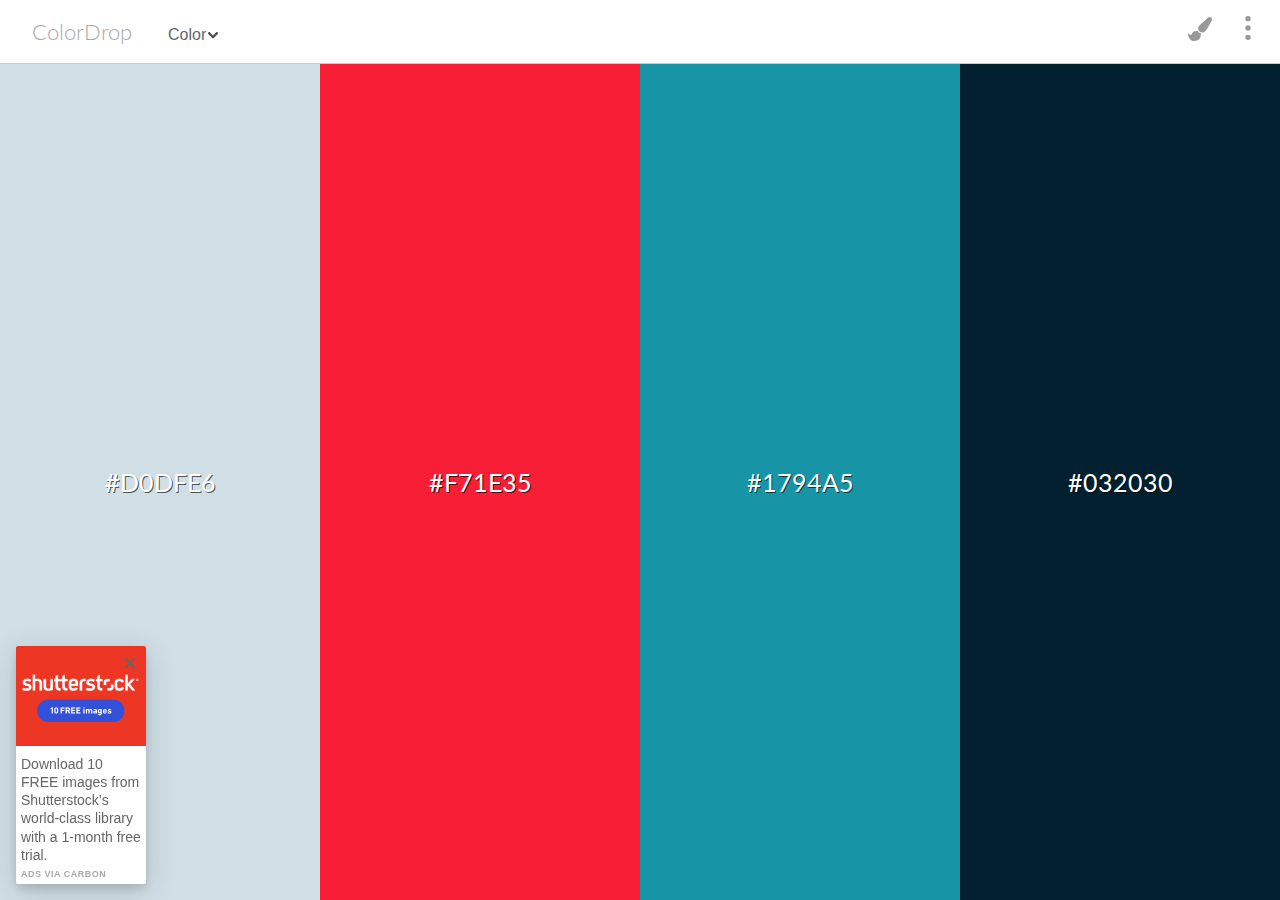
<file: img/ColorDrop - New colors.html>
<!DOCTYPE html>
<!-- saved from url=(0032)https://colordrop.io/color/17905 -->
<html lang="en"><head><meta http-equiv="Content-Type" content="text/html; charset=UTF-8">

<meta http-equiv="X-UA-Compatible" content="IE=edge">
<meta name="viewport" content="width=device-width, initial-scale=1">
<meta name="description" content="Thousands of curated colors, palettes for use in your products">
<meta name="keywords" content="colors, palettes, webdesign colors, project colors, web colors, website colors, website color palette, website palette">
<meta name="author" content="Tristan White">
<title>ColorDrop - New colors</title>
<link rel="apple-touch-icon" sizes="57x57" href="https://colordrop.io/img/apple-touch-icon-57x57.png">
<link rel="apple-touch-icon" sizes="60x60" href="https://colordrop.io/img/apple-touch-icon-60x60.png">
<link rel="apple-touch-icon" sizes="72x72" href="https://colordrop.io/img/apple-touch-icon-72x72.png">
<link rel="apple-touch-icon" sizes="76x76" href="https://colordrop.io/img/apple-touch-icon-76x76.png">
<link rel="apple-touch-icon" sizes="114x114" href="https://colordrop.io/img/apple-touch-icon-114x114.png">
<link rel="apple-touch-icon" sizes="120x120" href="https://colordrop.io/img/apple-touch-icon-120x120.png">
<link rel="apple-touch-icon" sizes="144x144" href="https://colordrop.io/img/apple-touch-icon-144x144.png">
<link rel="apple-touch-icon" sizes="152x152" href="https://colordrop.io/img/apple-touch-icon-152x152.png">
<link rel="apple-touch-icon" sizes="180x180" href="https://colordrop.io/img/apple-touch-icon-180x180.png">
<link rel="icon" type="image/png" sizes="32x32" href="https://colordrop.io/img/favicon-32x32.png">
<link rel="icon" type="image/png" sizes="194x194" href="https://colordrop.io/img/favicon-194x194.png">
<link rel="icon" type="image/png" sizes="192x192" href="https://colordrop.io/img/android-chrome-192x192.png">
<link rel="icon" type="image/png" sizes="16x16" href="https://colordrop.io/img/favicon-16x16.png">
<link rel="manifest" href="https://colordrop.io/img/site.webmanifest">
<link rel="mask-icon" href="https://colordrop.io/img/safari-pinned-tab.svg" color="#5bbad5">
<link rel="shortcut icon" href="https://colordrop.io/img/favicon.ico">
<meta name="msapplication-TileColor" content="#da532c">
<meta name="msapplication-TileImage" content="/img/mstile-144x144.png">
<meta name="msapplication-config" content="/img/browserconfig.xml">
<meta name="theme-color" content="#ffffff">
<link rel="stylesheet" href="./ColorDrop - New colors_files/app.css">
<style>
    #loader {
        position: absolute;
        left: 50%;
        top: 50%;
        z-index: 1;
        width: 50px;
        height: 50px;
        margin: -25px 0 0 -25px;
        border: 5px solid #f3f3f3;
        border-radius: 50%;
        border-top: 5px solid #3498db;
        -webkit-animation: spin 1s linear infinite;
        animation: spin 1s linear infinite;
    }
    @-webkit-keyframes spin {
        0% { -webkit-transform: rotate(0deg); }
        100% { -webkit-transform: rotate(360deg); }
    }
    @keyframes spin {
        0% { transform: rotate(0deg); }
        100% { transform: rotate(360deg); }
    }
    .animate-bottom {
        position: relative;
        -webkit-animation-name: animatebottom;
        -webkit-animation-duration: 1s;
        animation-name: animatebottom;
        animation-duration: 1s
    }
    @-webkit-keyframes animatebottom {
        from { bottom:-100px; opacity:0 }
        to { bottom:0px; opacity:1 }
    }
    @keyframes animatebottom {
        from{ bottom:-100px; opacity:0 }
        to{ bottom:0; opacity:1 }
    }
    #colordrop {
        display: none;
        text-align: center;
    }
</style><script id="_carbonads_projs" type="text/javascript" src="./ColorDrop - New colors_files/CKYIP2QL.json"></script></head>

<body cz-shortcut-listen="true">
<div id="loader" style="display: none;"></div>
<div id="colordrop" style="display: block;">
<script async="" src="./ColorDrop - New colors_files/analytics.js.download"></script><script>
    var timeout = Math.floor(Math.random() * 1500) + 300;
    setTimeout(function() {
        document.getElementById("loader").style.display = "none";
        document.getElementById("colordrop").style.display = "block";
    }, timeout);
</script>
<div class="container" id="color-single">
<div class="top-menu">
<div class="logo-container">
<a href="https://colordrop.io/" class="logo" title="ColorDrop Logo"><h1>ColorDrop</h1></a>
<button title="Color" class="organize-toggle">Color<svg enable-background="new 0 0 32 32" height="32px" id="Layer_1" version="1.1" viewBox="0 0 32 32" width="32px" xml:space="preserve" xmlns:xlink="http://www.w3.org/1999/xlink"><path d="M14.77,23.795L5.185,14.21c-0.879-0.879-0.879-2.317,0-3.195l0.8-0.801c0.877-0.878,2.316-0.878,3.194,0  l7.315,7.315l7.316-7.315c0.878-0.878,2.317-0.878,3.194,0l0.8,0.801c0.879,0.878,0.879,2.316,0,3.195l-9.587,9.585  c-0.471,0.472-1.104,0.682-1.723,0.647C15.875,24.477,15.243,24.267,14.77,23.795z" fill="#515151"></path></svg></button>
<div class="organize-menu">
<div class="arrow"></div>
<a href="https://colordrop.io/" title="New colors">New</a>
<a href="https://colordrop.io/popular/" title="Popular colors">Popular</a>
<a href="https://colordrop.io/random/" title="Random colors">Random</a>
</div>
</div>
<div class="navigation">
<button class="color-changer">
<svg height="1792" viewBox="0 0 1792 1792" width="1792" xmlns="http://www.w3.org/2000/svg"><path d="M1615 0q70 0 122.5 46.5t52.5 116.5q0 63-45 151-332 629-465 752-97 91-218 91-126 0-216.5-92.5t-90.5-219.5q0-128 92-212l638-579q59-54 130-54zm-909 1034q39 76 106.5 130t150.5 76l1 71q4 213-129.5 347t-348.5 134q-123 0-218-46.5t-152.5-127.5-86.5-183-29-220q7 5 41 30t62 44.5 59 36.5 46 17q41 0 55-37 25-66 57.5-112.5t69.5-76 88-47.5 103-25.5 125-10.5z"></path></svg>
</button>
<button class="menu">
<svg enable-background="new 0 0 24 24" id="Layer_1" version="1.0" viewBox="0 0 24 24" xml:space="preserve" xmlns="http://www.w3.org/2000/svg"><circle cx="12" cy="12" r="2"></circle><circle cx="12" cy="5" r="2"></circle><circle cx="12" cy="19" r="2"></circle></svg>
</button>
<div class="bg-color-menu">
<div class="arrow"></div>
<div class="color" id="black" style="background: #333333">black</div>
<div class="color" id="blue" style="background: #00A0FF">blue</div>
<div class="color" id="white" style="background: #f1f1f1">white</div>
<div class="color" id="red" style="background: #f94032">red</div>
<div class="color" id="green" style="background: #11CD86">green</div>
<div class="color" id="yellow" style="background: #f9c00c">yellow</div>
<div class="color" id="blueGradient" style="background: linear-gradient(to right, #4facfe 0%, #00f2fe 100%);">blueGradient</div>
<div class="color" id="greenGradient" style="background: linear-gradient(to right, #43e97b 0%, #38f9d7 100%);">greenGradient</div>
<div class="color" id="sunset" style="background: linear-gradient(to right, #fa709a 0%, #fee140 100%);">sunset</div>
<div class="color" id="starWine" style="background: linear-gradient(to right, #b8cbb8 0%, #b8cbb8 0%, #b465da 0%, #cf6cc9 33%, #ee609c 66%, #ee609c 100%);">starWine</div>
<div class="color" id="snow" style="background: linear-gradient(to right, #e6e9f0 0%, #eef1f5 100%);">snow</div>
<div class="color" id="matrix" style="background: linear-gradient(to right, #fcc5e4 0%, #fda34b 15%, #ff7882 35%, #c8699e 52%, #7046aa 71%, #0c1db8 87%, #020f75 100%);">matrix</div>
<div class="darkmode">Dark Mode</div>
</div>
<div class="dropdown-menu">
<div class="arrow"></div>
<a href="https://colordrop.io/">Palettes</a>
<a href="https://colordrop.io/flat/">Flat Colors</a>
<a href="https://colordrop.io/scan/">Scan Image</a>
<a href="https://colordrop.io/converter/">Color Code Converter</a>
<a href="https://colordrop.io/gradient/">Gradient Editor</a>
</div>
</div>
</div>
<div class="search mobile-search">
<form action="https://colordrop.io/search.php" method="get">
<button type="submit" for="search" id="search-icon">
<svg enable-background="new 0 0 500 500" height="500px" id="Layer_1" version="1.1" viewBox="0 0 500 500" width="500px" xml:space="preserve" xmlns="http://www.w3.org/2000/svg" xmlns:xlink="http://www.w3.org/1999/xlink"><path d="M455.155,408.635L325.249,285.961c-1.295-1.242-2.914-1.809-4.372-2.726c17.541-25.251,27.876-55.893,27.876-88.977  c0-86.379-70.026-156.379-156.385-156.379c-86.353,0-156.379,70-156.379,156.379c0,86.386,70.026,156.358,156.379,156.358  c31.707,0,61.147-9.499,85.792-25.69c1.295,2.159,2.482,4.399,4.398,6.233l129.906,122.675c11.064,10.416,28.631,9.931,39.074-1.134  l4.75-5.02C466.731,436.646,466.219,419.051,455.155,408.635z M192.368,309.168c-63.361,0-114.93-51.549-114.93-114.909  c0-63.375,51.568-114.93,114.93-114.93c63.36,0,114.936,51.555,114.936,114.93C307.304,257.619,255.729,309.168,192.368,309.168z"></path></svg>
</button>
<input type="text" name="search" id="search" required="" placeholder="Search for a color">
</form>
</div>
<div class="colors index">
<div class="selected-palette" id="17905">
<div class="color color1" id="D0DFE6" style="background: #D0DFE6"><p>#D0DFE6</p></div>
<div class="color color2" id="F71E35" style="background: #F71E35"><p>#F71E35</p></div>
<div class="color color3" id="1794A5" style="background: #1794A5"><p>#1794A5</p></div>
<div class="color color4" id="032030" style="background: #032030"><p>#032030</p></div>
</div>
</div>
</div>
<div class="ad">
<div class="close-button">✕</div>

<style>#carbonads {
  font-family: -apple-system, BlinkMacSystemFont, "Segoe UI", Roboto, Oxygen-Sans, Ubuntu,
    Cantarell, "Helvetica Neue", Helvetica, Arial, sans-serif;
}

.ad #carbonads .carbon-text {
  font-size: 14px;
  line-height: 1.3;
  text-align: left;
}

.ad #carbonads .carbon-poweredby {
  text-align: left;
  text-transform: uppercase;
  font-size: 9px;
  letter-spacing: .5px;
  font-weight: 600;
}</style><script async="" type="text/javascript" src="./ColorDrop - New colors_files/carbon.js.download" id="_carbonads_js"></script><div id="carbonads"><span><span class="carbon-wrap"><a href="https://srv.carbonads.net/ads/click/x/GTND42JLCKYD52QUF674YKQNCV7DK53LCABDLZ3JCY7D627MCWAIKK7KC67DK53WFTYDV27ICESDEK7WCEAI4KJ7HEYIKKJICTADPKJECTNCYBZ52K?segment=placement:colordropio;" class="carbon-img" target="_blank" rel="noopener sponsored"><img src="./ColorDrop - New colors_files/1601331937-red_updated.png" alt="ads via Carbon" border="0" height="100" width="130" style="max-width: 130px;"></a><a href="https://srv.carbonads.net/ads/click/x/GTND42JLCKYD52QUF674YKQNCV7DK53LCABDLZ3JCY7D627MCWAIKK7KC67DK53WFTYDV27ICESDEK7WCEAI4KJ7HEYIKKJICTADPKJECTNCYBZ52K?segment=placement:colordropio;" class="carbon-text" target="_blank" rel="noopener sponsored">Download 10 FREE images from Shutterstock’s world-class library with a 1-month free trial.</a></span><a href="http://carbonads.net/?utm_source=colordropio&amp;utm_medium=ad_via_link&amp;utm_campaign=in_unit&amp;utm_term=carbon" class="carbon-poweredby" target="_blank" rel="noopener sponsored">ads via Carbon</a><img src="./ColorDrop - New colors_files/v.gif" border="0" height="1" width="1" alt="ads via Carbon" style="display: none;"></span></div>
</div>
</div> 
<script src="./ColorDrop - New colors_files/jquery-3.5.1.min.js.download" integrity="sha256-9/aliU8dGd2tb6OSsuzixeV4y/faTqgFtohetphbbj0=" crossorigin="anonymous"></script>
<script src="./ColorDrop - New colors_files/app.js.download"></script>
<script>
    (function(i,s,o,g,r,a,m){i['GoogleAnalyticsObject']=r;i[r]=i[r]||function(){
        (i[r].q=i[r].q||[]).push(arguments)},i[r].l=1*new Date();a=s.createElement(o),
        m=s.getElementsByTagName(o)[0];a.async=1;a.src=g;m.parentNode.insertBefore(a,m)
    })(window,document,'script','https://www.google-analytics.com/analytics.js','ga');
    ga('create', 'UA-62496570-3', 'auto');
    ga('send', 'pageview');
</script>


<style>.tb_button {padding:1px;cursor:pointer;border-right: 1px solid #8b8b8b;border-left: 1px solid #FFF;border-bottom: 1px solid #fff;}.tb_button.hover {borer:2px outset #def; background-color: #f8f8f8 !important;}.ws_toolbar {z-index:100000} .ws_toolbar .ws_tb_btn {cursor:pointer;border:1px solid #555;padding:3px}   .tb_highlight{background-color:yellow} .tb_hide {visibility:hidden} .ws_toolbar img {padding:2px;margin:0px}</style></body></html>
</file>
<file: img/ColorDrop - New colors_files/app.css>
@charset "UTF-8";@import "https://fonts.googleapis.com/css?family=Lato:300,400,700";:root{--gutter: 16px;--color-one: #ccc;--color-two: #fff;--color-three: #eee;--color-four: #aaa;--color-five: #666;--color-six: #19191a}@media(max-width:1000px){:root{--gutter: 8px}}*,*::after,*::before{box-sizing:border-box;margin:0;padding:0}html,body {overflow-x:hidden}body{height:100vh;width:100vw;font-size:100%;-webkit-text-size-adjust:100%;font-variant-ligatures:none;font-family:lato,sans-serif;text-rendering:optimizeLegibility;-moz-osx-font-smoothing:grayscale;font-smoothing:antialiased;-webkit-font-smoothing:antialiased;text-shadow:rgba(0,0,0,.01) 0 0 1px;transition:background 500ms ease-in-out}@media(prefers-color-scheme:dark){body{--color-one: #000;--color-two: #191A1D;--color-three: #32333B;--color-four: #ccc;--color-five: #666;--color-six: #f1f1f1;background:#333}body .container .top-menu .navigation .menu svg,body .container .top-menu .navigation .color-changer svg,body .wrapper .top-menu .navigation .color-changer svg,body .wrapper .top-menu .navigation .menu svg{fill:var(--color-four)}body .container .top-menu .bg-color-menu,body .container .top-menu .dropdown-menu,body .container .top-menu .organize-menu,body .wrapper .top-menu .bg-color-menu,body .wrapper .top-menu .dropdown-menu,body .wrapper .top-menu .organize-menu{border-color:var(--color-three)}body .container .top-menu .bg-color-menu:after,body .container .top-menu .dropdown-menu:after,body .container .top-menu .organize-menu:after,body .wrapper .top-menu .bg-color-menu:after,body .wrapper .top-menu .dropdown-menu:after,body .wrapper .top-menu .organize-menu:after{border-bottom-color:var(--color-three)}body .container .top-menu .bg-color-menu a,body .container .top-menu .dropdown-menu a,body .container .top-menu .organize-menu a,body .wrapper .top-menu .bg-color-menu a,body .wrapper .top-menu .dropdown-menu a,body .wrapper .top-menu .organize-menu a{color:var(--color-four)}body .side-menu .search input#search{color:var(--color-six)}body .side-menu .active-palette.active .color{background:var(--color-three)}body .side-menu .active-palette.active .active-color-text,body .side-menu .active-palette.active .active-color-text-RGB{color:var(--color-six)}body #converter .h3{color:var(--color-six)}body .darkmode{display:none}}body.dark{--color-one: #000;--color-two: #191A1D;--color-three: #32333B;--color-four: #ccc;--color-five: #666;--color-six: #f1f1f1}body.dark .container .top-menu .navigation .menu svg,body.dark .container .top-menu .navigation .color-changer svg,body.dark .wrapper .top-menu .navigation .color-changer svg,body.dark .wrapper .top-menu .navigation .menu svg{fill:var(--color-four)}body.dark .container .top-menu .bg-color-menu,body.dark .container .top-menu .dropdown-menu,body.dark .container .top-menu .organize-menu,body.dark .wrapper .top-menu .bg-color-menu,body.dark .wrapper .top-menu .dropdown-menu,body.dark .wrapper .top-menu .organize-menu{border-color:var(--color-three)}body.dark .container .top-menu .bg-color-menu:after,body.dark .container .top-menu .dropdown-menu:after,body.dark .container .top-menu .organize-menu:after,body.dark .wrapper .top-menu .bg-color-menu:after,body.dark .wrapper .top-menu .dropdown-menu:after,body.dark .wrapper .top-menu .organize-menu:after{border-bottom-color:var(--color-three)}body.dark .container .top-menu .bg-color-menu a,body.dark .container .top-menu .dropdown-menu a,body.dark .container .top-menu .organize-menu a,body.dark .wrapper .top-menu .bg-color-menu a,body.dark .wrapper .top-menu .dropdown-menu a,body.dark .wrapper .top-menu .organize-menu a{color:var(--color-four)}body.dark .side-menu .search input#search{color:var(--color-six)}body.dark .side-menu .active-palette.active .color{background:var(--color-three)}body.dark .side-menu .active-palette.active .active-color-text,body.dark .side-menu .active-palette.active .active-color-text-RGB{color:var(--color-six)}body.dark #converter .h3{color:var(--color-six)}body .darkmode{color:var(--color-two)}body .organize-toggle{background:0 0;color:var(--color-six)}body #converter #cssOutput,body #gradient #cssOutput{background:var(--color-two);color:var(--color-six)}.container#color-single,.container#color-single .top-menu,.container#color-single .colors{width:100%!important}.container#color-single .colors{padding:0!important}.container#color-single .colors p{font-size:1.55rem;color:#fff;text-shadow:1px 1px rgba(0,0,0,.65)}@media(max-width:768px){.container#color-single .colors p{writing-mode:vertical-lr;text-orientation:mixed}}.container,.wrapper{width:calc(100% - 256px);display:flex}@media(max-width:750px){.container,.wrapper{width:100vw;overflow-x:hidden}}.container .top-menu,.wrapper .top-menu{height:64px;width:calc(100% - 256px);border-bottom:1px solid var(--color-one);display:flex;position:fixed;background:var(--color-two);z-index:3;transition:all .3s cubic-bezier(.25,.8,.25,1);justify-content:space-between}@media(max-width:750px){.container .top-menu,.wrapper .top-menu{width:100vw}}.container .top-menu.highlight,.wrapper .top-menu.highlight{box-shadow:0 7px 30px rgba(0,0,0,.15),0 5px 10px rgba(0,0,0,.12)}.container .top-menu .logo-container .logo,.wrapper .top-menu .logo-container .logo{text-decoration:none;display:inline-block}.container .top-menu .logo-container .logo h1,.wrapper .top-menu .logo-container .logo h1{font-size:1.4rem;line-height:64px;margin:0 calc(var(--gutter)*2);color:var(--color-four);font-weight:300}.container .top-menu .logo-container .logo h1:hover,.wrapper .top-menu .logo-container .logo h1:hover{background:linear-gradient(60deg,#f79533,#f37055,#ef4e7b,#a166ab,#5073b8,#1098ad,#07b39b,#6fba82);-webkit-background-clip:text;-webkit-text-fill-color:transparent}.container .top-menu .logo-container .organize-toggle,.wrapper .top-menu .logo-container .organize-toggle{display:inline-block;color:var(--color-five);text-decoration:none;border:0;font-size:1rem}.container .top-menu .logo-container .organize-toggle svg,.wrapper .top-menu .logo-container .organize-toggle svg{height:.85rem;width:.85rem;position:relative;top:2px}.container .top-menu .logo-container .organize-toggle:hover~.organize-menu,.wrapper .top-menu .logo-container .organize-toggle:hover~.organize-menu{opacity:1;visibility:visible}.container .top-menu .logo-container .organize-toggle:hover svg,.wrapper .top-menu .logo-container .organize-toggle:hover svg{filter:grayscale(0%)}.container .top-menu .navigation a,.wrapper .top-menu .navigation a{display:inline-block;margin:0 calc(var(--gutter)/2);line-height:64px;vertical-align:top;color:var(--color-five);text-decoration:none;transition:all .3s cubic-bezier(.25,.8,.25,1)}.container .top-menu .navigation a:hover,.wrapper .top-menu .navigation a:hover{color:var(--color-six);text-decoration:underline}.container .top-menu .navigation .menu,.wrapper .top-menu .navigation .menu{background:0 0;border:none;cursor:pointer;border-radius:0;margin:0 calc(var(--gutter)) 0 0;height:58px}.container .top-menu .navigation .menu:hover~.dropdown-menu,.wrapper .top-menu .navigation .menu:hover~.dropdown-menu{opacity:1;visibility:visible}.container .top-menu .navigation .menu:hover svg,.wrapper .top-menu .navigation .menu:hover svg{filter:grayscale(0%)}.container .top-menu .navigation .menu svg,.wrapper .top-menu .navigation .menu svg{height:32px;width:32px;opacity:.4;transition:all .3s cubic-bezier(.25,.8,.25,1)}.container .top-menu .navigation .show-liked,.wrapper .top-menu .navigation .show-liked{background:0 0;border:none;cursor:pointer;border-radius:0;margin:0 calc(var(--gutter)) 0 0;height:58px}.container .top-menu .navigation .show-liked svg,.wrapper .top-menu .navigation .show-liked svg{height:24px;width:24px;opacity:.4;transition:all .3s cubic-bezier(.25,.8,.25,1);fill:var(--color-four)}.container .top-menu .navigation .show-liked.showing svg,.wrapper .top-menu .navigation .show-liked.showing svg{fill:#ff8d8d;opacity:1}.container .top-menu .navigation .color-changer,.wrapper .top-menu .navigation .color-changer{background:0 0;border:none;cursor:pointer;border-radius:0;margin:0 calc(var(--gutter)) 0 0;height:58px}.container .top-menu .navigation .color-changer:hover~.bg-color-menu,.wrapper .top-menu .navigation .color-changer:hover~.bg-color-menu{opacity:1;visibility:visible}.container .top-menu .navigation .color-changer:hover svg,.wrapper .top-menu .navigation .color-changer:hover svg{filter:grayscale(0%)}.container .top-menu .navigation .color-changer svg,.wrapper .top-menu .navigation .color-changer svg{position:relative;top:-3px;height:24px;width:24px;opacity:.4;transition:all .3s cubic-bezier(.25,.8,.25,1)}.container .top-menu .bg-color-menu,.container .top-menu .dropdown-menu,.container .top-menu .organize-menu,.wrapper .top-menu .bg-color-menu,.wrapper .top-menu .dropdown-menu,.wrapper .top-menu .organize-menu{position:absolute;padding:4px 0;top:52px;background-color:var(--color-two);border:1px solid #ccc;border-radius:4px;box-shadow:0 3px rgba(0,0,0,.05);list-style-type:none;opacity:0;visibility:hidden;text-align:left;transition:all 50ms}.container .top-menu .bg-color-menu:hover,.container .top-menu .dropdown-menu:hover,.container .top-menu .organize-menu:hover,.wrapper .top-menu .bg-color-menu:hover,.wrapper .top-menu .dropdown-menu:hover,.wrapper .top-menu .organize-menu:hover{opacity:1;visibility:visible;transition:all 200ms}.container .top-menu .bg-color-menu:before,.container .top-menu .dropdown-menu:before,.container .top-menu .organize-menu:before,.wrapper .top-menu .bg-color-menu:before,.wrapper .top-menu .dropdown-menu:before,.wrapper .top-menu .organize-menu:before{content:'';position:absolute;top:-12px;height:12px;width:100%;background-color:transparent}.container .top-menu .bg-color-menu:after,.container .top-menu .dropdown-menu:after,.container .top-menu .organize-menu:after,.wrapper .top-menu .bg-color-menu:after,.wrapper .top-menu .dropdown-menu:after,.wrapper .top-menu .organize-menu:after{content:'';position:absolute;right:6px;top:-16px;height:0;width:0;border:8px solid transparent;border-bottom-color:#ccc}.container .top-menu .bg-color-menu .arrow:after,.container .top-menu .dropdown-menu .arrow:after,.container .top-menu .organize-menu .arrow:after,.wrapper .top-menu .bg-color-menu .arrow:after,.wrapper .top-menu .dropdown-menu .arrow:after,.wrapper .top-menu .organize-menu .arrow:after{content:'';position:absolute;right:6px;top:-15px;height:0;width:0;z-index:1;border:8px solid transparent;border-bottom-color:var(--color-two);pointer-events:none}.container .top-menu .organize-menu,.wrapper .top-menu .organize-menu{left:calc(var(--gutter)*8)}@media(max-width:750px){.container .top-menu .organize-menu,.wrapper .top-menu .organize-menu{left:calc(var(--gutter)*12)}}.container .top-menu .organize-menu a,.wrapper .top-menu .organize-menu a{color:inherit;padding:.5rem 1rem;font-size:1rem;line-height:1.5rem;display:block;text-decoration:none}.container .top-menu .organize-menu a:hover,.wrapper .top-menu .organize-menu a:hover{text-decoration:underline}.container .top-menu .organize-menu a.disabled,.wrapper .top-menu .organize-menu a.disabled{color:var(--color-four)}.container .top-menu .organize-menu a.disabled:hover,.wrapper .top-menu .organize-menu a.disabled:hover{text-decoration:none}.container .top-menu .bg-color-menu,.wrapper .top-menu .bg-color-menu{right:calc(var(--gutter)*4);width:196px}.container .top-menu .bg-color-menu .color,.wrapper .top-menu .bg-color-menu .color{width:calc(50% - var(--gutter));float:left;margin:calc(var(--gutter)/2);background:pink;color:transparent;height:32px;border-radius:4px;cursor:pointer;transition:all 150ms ease-in-out}.container .top-menu .bg-color-menu .color:hover,.wrapper .top-menu .bg-color-menu .color:hover{transform:scale(1.05)}.container .top-menu .bg-color-menu .darkmode,.wrapper .top-menu .bg-color-menu .darkmode{float:left;border:2px solid var(--color-six);color:var(--color-six);border-radius:4px;transition:all 150ms ease-in-out;margin:calc(var(--gutter)/2);width:calc(100% - var(--gutter));padding:7px 10px;cursor:pointer;text-align:center}.container .top-menu .bg-color-menu .darkmode:hover,.wrapper .top-menu .bg-color-menu .darkmode:hover{transform:scale(1.05)}.container .top-menu .dropdown-menu,.wrapper .top-menu .dropdown-menu{right:calc(var(--gutter))}.container .top-menu .dropdown-menu a,.wrapper .top-menu .dropdown-menu a{color:inherit;padding:.5rem 1rem;font-size:1rem;line-height:1.5rem;display:block}.container .colors,.wrapper .colors{width:100%;display:flex;flex-wrap:wrap;padding:var(--gutter);overflow-y:scroll;overflow-x:hidden;margin-top:64px;z-index:1}@media(max-width:750px){.container .colors,.wrapper .colors{margin-top:128px}}.container .colors .no-search-result,.wrapper .colors .no-search-result{text-align:center;display:block;color:var(--color-five);width:100%;height:calc(100vh - 100px);line-height:calc(100vh - 100px)}.container .colors .palette,.wrapper .colors .palette{background:var(--color-two);width:calc((100%/7) - (var(--gutter)*2));margin:var(--gutter);box-shadow:0 10px 40px -10px rgba(0,64,128,.2);transition:all .15s cubic-bezier(.25,.8,.25,1);cursor:pointer;overflow:hidden;border-radius:3px;padding:var(--gutter);position:relative;top:0}@media(max-width:2250px){.container .colors .palette,.wrapper .colors .palette{width:calc((100%/6) - (var(--gutter)*2))}}@media(max-width:1950px){.container .colors .palette,.wrapper .colors .palette{width:calc((100%/5) - (var(--gutter)*2))}}@media(max-width:1650px){.container .colors .palette,.wrapper .colors .palette{width:calc((100%/4) - (var(--gutter)*2))}}@media(max-width:1250px){.container .colors .palette,.wrapper .colors .palette{width:calc((100%/3) - (var(--gutter)*2))}}@media(max-width:1000px){.container .colors .palette,.wrapper .colors .palette{width:calc((100%/2) - (var(--gutter)*2));margin:var(--gutter)}}@media(max-width:750px){.container .colors .palette,.wrapper .colors .palette{width:calc((100%/2) - (var(--gutter)*2));margin:var(--gutter)}}.container .colors .palette:hover,.wrapper .colors .palette:hover{box-shadow:0 10px 40px -10px rgba(0,64,128,.4);top:-2px}.container .colors .palette .palette-colors,.wrapper .colors .palette .palette-colors{margin-bottom:var(--gutter);border-radius:5px;overflow:hidden}.container .colors .palette .palette-colors .color,.wrapper .colors .palette .palette-colors .color{padding-top:50%;width:50%;float:left}.container .colors .palette .likes,.wrapper .colors .palette .likes{padding:5px;border:1px solid var(--color-three);background:0 0;border-radius:3px;display:inline-block;cursor:pointer;float:left}.container .colors .palette .likes .likes-icon svg.heart,.wrapper .colors .palette .likes .likes-icon svg.heart{height:.75rem;width:.75rem;position:relative;top:2px}.container .colors .palette .likes .likes-icon svg.heart path,.wrapper .colors .palette .likes .likes-icon svg.heart path{fill:var(--color-four)}.container .colors .palette .likes.liked,.wrapper .colors .palette .likes.liked{border-color:#ff5a5a;background:#ff7474}.container .colors .palette .likes.liked .likes-count,.wrapper .colors .palette .likes.liked .likes-count{color:#fff3f3}.container .colors .palette .likes.liked .likes-icon svg.heart path,.wrapper .colors .palette .likes.liked .likes-icon svg.heart path{fill:#fff3f3}.container .colors .palette .likes.liked:hover,.wrapper .colors .palette .likes.liked:hover{border-color:#ff8d8d;background:#ffdada;cursor:auto}.container .colors .palette .likes.liked:hover .likes-count,.wrapper .colors .palette .likes.liked:hover .likes-count{color:#ff8d8d}.container .colors .palette .likes.liked:hover .likes-icon svg.heart path,.wrapper .colors .palette .likes.liked:hover .likes-icon svg.heart path{fill:#ff8d8d}.container .colors .palette .likes:hover,.wrapper .colors .palette .likes:hover{background:var(--color-three)}.container .colors .palette .likes .likes-count,.wrapper .colors .palette .likes .likes-count{font-size:.8rem;color:var(--color-four)}.container .colors .palette .date,.wrapper .colors .palette .date{padding:8px 0;float:right;color:var(--color-four);font-weight:700;font-size:.7rem}.side-menu{position:fixed;background:var(--color-two);z-index:4;width:256px;height:100%;top:0;right:0;border-left:1px solid var(--color-one);overflow-y:scroll}@media(max-width:750px){.side-menu{right:-100vw;transition:all 250ms ease-in-out;width:100vw}.side-menu.active{right:0;z-index:6;box-shadow:-7px 0 30px rgba(0,0,0,.15),0 5px 10px rgba(0,0,0,.12)}}.side-menu .search{height:64px;border-bottom:1px solid var(--color-one);display:flex;align-items:stretch;background-color:var(--color-two)}@media(max-width:750px){.side-menu .search{width:calc(100% - 64px);float:left;display:none}}.side-menu .search input#search{height:100%;width:calc(75% - var(--gutter));margin:0;border:0;font-size:.9rem;color:var(--color-five);background:0 0}.side-menu .search input#search::-webkit-input-placeholder{color:var(--color-four)}.side-menu .search input#search:focus{outline:none}.side-menu .search #search-icon{width:25%;padding:calc(var(--gutter)/2);background:0 0;border:none;cursor:pointer}@media(max-width:750px){.side-menu .search #search-icon{padding:calc(var(--gutter)/2) calc(var(--gutter)/1)}}.side-menu .search #search-icon svg{position:relative;bottom:-5px;height:24px;width:24px}.side-menu .search #search-icon svg path{fill:var(--color-four)}.side-menu .close{height:64px;width:64px;display:none;float:right;position:relative;cursor:pointer}.side-menu .close svg{height:36px;width:36px;position:relative;left:14px;top:14px}.side-menu .close svg line{stroke:var(--color-four);transition:all 150ms ease-in-out}.side-menu .close:hover svg line{stroke:var(--color-six)}.side-menu .close:after{content:"";clear:both}@media(max-width:750px){.side-menu .close{display:block}}.side-menu .active-palette{height:calc(100% - 128px);display:flex;flex-direction:column}@media(max-width:1000px){.side-menu .active-palette{--gutter: 16px;width:100%}}.side-menu .active-palette .error-msg{text-align:center;display:none;margin-top:24px}.side-menu .active-palette .error-msg.show{display:block}.side-menu .active-palette .color-msg{text-align:center;font-size:1rem;line-height:1rem;margin-top:calc(50vh - 0.5rem - 64px);color:var(--color-four)}@media(max-height:550px){.side-menu .active-palette.active{overflow-y:scroll}}.side-menu .active-palette.active .color{overflow:hidden;border-radius:4px;width:calc(100% - (var(--gutter)*4));box-shadow:0 1px 3px rgba(0,0,0,.12),0 1px 2px rgba(0,0,0,.24);margin:calc(var(--gutter)*2) calc(var(--gutter)*2) calc(var(--gutter)/4) calc(var(--gutter)*2);text-align:center;padding:0 0 8px;height:calc(25% - (var(--gutter)))}@media(max-width:750px){.side-menu .active-palette.active .color{position:relative}}.side-menu .active-palette.active .active-color{min-height:20px;height:calc(100% - 80px);transition:all .3s cubic-bezier(.25,.8,.25,1);width:100%}@media(max-width:750px){.side-menu .active-palette.active .active-color{height:100%;position:absolute;z-index:-1}}.side-menu .active-palette.active .active-color-text,.side-menu .active-palette.active .active-color-text-RGB{line-height:2.5rem;border:1px solid var(--color-three);display:inline;padding:4px;border-radius:4px;cursor:pointer}@media(max-width:750px){.side-menu .active-palette.active .active-color-text,.side-menu .active-palette.active .active-color-text-RGB{background:var(--color-two);display:inline-block;margin-left:5px;margin-top:var(--gutter)}}@media(max-width:750px){.side-menu .active-palette.active .active-color-text{position:relative}}.side-menu .active-palette.active .active-color-text:after{content:"\A";white-space:pre}.side-menu .active-palette.active .color-msg{display:none}.side-menu .active-palette.active.scan .color{height:calc(20% - (var(--gutter)*4))}.ad{display:inline-block;visibility:visible;opacity:1;background:#fff;position:fixed;transition:all 250ms ease-in-out;left:var(--gutter);bottom:var(--gutter);width:130px;z-index:5;border-radius:2px;overflow:hidden;box-shadow:0 7px 30px rgba(0,0,0,.15),0 5px 10px rgba(0,0,0,.12)}@media(max-width:750px){.ad{width:100%;height:100px;left:0;bottom:0;box-shadow:0 -7px 30px rgba(0,0,0,.15),0 5px 10px rgba(0,0,0,.12)}}.ad .close-button{cursor:pointer;display:inline-block;position:absolute;right:5px;top:5px;padding:0 3px;color:var(--color-five);font-size:1.2rem}.ad .close-button:hover{color:var(--color-three)}@media(max-width:750px){.ad #carbonads .carbon-wrap{display:flex}}.ad #carbonads .carbon-img{display:block}@media(max-width:750px){.ad #carbonads .carbon-img{display:inline-block;margin-bottom:-4px}}.ad #carbonads .carbon-text{display:block;text-align:center;font-size:.9rem;color:var(--color-five);text-decoration:none;margin:5px}@media(max-width:750px){.ad #carbonads .carbon-text{display:inline-block;vertical-align:top;width:calc(100% - 170px);text-align:left;padding:5px 0 5px 10px}}.ad #carbonads .carbon-text:hover{color:var(--color-six)}.ad #carbonads .carbon-poweredby{display:block;color:var(--color-four);text-align:center;font-size:.9rem;margin:5px;text-decoration:none}@media(max-width:750px){.ad #carbonads .carbon-poweredby{position:absolute;bottom:5px;left:140px;width:calc(100% - 170px);text-align:left}}.ad #carbonads .carbon-poweredby:hover{color:var(--color-six)}.ad.closed{visibility:hidden;opacity:0;bottom:-250px;left:-130px}.search.mobile-search{height:64px;border-bottom:1px solid var(--color-one);width:100%;position:absolute;top:64px;left:0;margin:0;display:none;background:var(--color-two);box-shadow:inset 0 10px 30px -10px rgba(0,0,0,.46)}@media(max-width:750px){.search.mobile-search{display:block}}.search.mobile-search input#search{height:63px;width:calc(75% - 32px);display:inline;position:relative;top:-3px;margin:0;border:0;font-size:.9rem;background:0 0;color:var(--color-five)}.search.mobile-search input#search::-webkit-input-placeholder{color:var(--color-four)}.search.mobile-search input#search:focus{outline:none}.search.mobile-search button#search-icon{width:25%;background:0 0;border:none;display:inline;cursor:pointer;padding:calc(var(--gutter)*2)}@media(max-width:750px){.search.mobile-search button#search-icon{padding:calc(var(--gutter)*2) calc(var(--gutter)*2)}}.search.mobile-search button#search-icon svg{position:relative;bottom:-5px;height:24px;width:24px}.search.mobile-search button#search-icon svg path{fill:var(--color-four)}.scan #dropzoneForm{width:100%;height:calc(100vh - 64px);position:relative;top:64px;transition:all ease-in-out 100ms;cursor:pointer}.scan #dropzoneForm:hover{background:rgba(0,0,0,.125)}.scan #dropzoneForm.dz-drag-hover{border:3px dashed var(--color-five)}.scan #dropzoneForm .dz-default{display:flex;justify-content:center;align-items:center;width:100%;height:100%}.scan #dropzoneForm .dz-preview{position:absolute;top:0;height:calc(100vh - 64px);width:100%;transition:all ease-in-out 1s;background:var(--color-two);cursor:default}.scan #dropzoneForm .dz-preview .dz-image{height:100%;width:100%;display:flex;align-items:center;justify-content:center}.scan #dropzoneForm .dz-preview .dz-image img{max-width:75%;max-height:75%}.scan #dropzoneForm .dz-preview .dz-details,.scan #dropzoneForm .dz-preview .dz-progress,.scan #dropzoneForm .dz-preview .dz-success-mark,.scan #dropzoneForm .dz-preview .dz-error-mark,.scan #dropzoneForm .dz-preview .dz-error-message{display:none}.colors.colors-flat{height:calc(100vh - 64px);width:100%;padding:0!important;margin-top:64px}.colors.colors-flat .flat{height:calc(100%/10);width:calc(100%/20);transition:all 150ms ease-in-out;cursor:pointer}.colors.colors-flat .flat:hover{transform:scale(1.2);box-shadow:0 10px 40px -10px rgba(0,64,128,.4);border-radius:5px}.selected-palette{height:calc(100vh - 64px);width:100%;display:flex}.selected-palette .color{width:calc(100vw/4);height:100%;display:flex;justify-content:center;align-items:center}#converter,#gradient{margin:100px auto}#converter *,#converter *:before,#converter *:after,#gradient *,#gradient *:before,#gradient *:after{box-sizing:border-box}#converter body,#gradient body{font-family:sans-serif;padding:60px 20px;min-height:100vh;color:#2c3e50}@media(min-width:600px){#converter body,#gradient body{padding:60px}}#converter .range-slider,#gradient .range-slider{margin:60px 0 0 0%}#converter .range-slider,#gradient .range-slider{width:100%}#converter .range-slider__range,#gradient .range-slider__range{-webkit-appearance:none;width:calc(100% - (73px));height:10px;border-radius:5px;background:#fff;outline:none;padding:0;margin:0;box-shadow:0 0 20px rgba(0,0,0,.15)}#converter .range-slider__range::-webkit-slider-thumb,#gradient .range-slider__range::-webkit-slider-thumb{appearance:none;width:20px;height:20px;border-radius:50%;background:#2c3e50;cursor:pointer;transition:background .15s ease-in-out}#converter .range-slider__range::-webkit-slider-thumb:hover,#gradient .range-slider__range::-webkit-slider-thumb:hover{background:#1abc9c}#converter .range-slider__range:active::-webkit-slider-thumb,#gradient .range-slider__range:active::-webkit-slider-thumb{background:#1abc9c}#converter .range-slider__range::-moz-range-thumb,#gradient .range-slider__range::-moz-range-thumb{width:20px;height:20px;border:0;border-radius:50%;background:#2c3e50;cursor:pointer;transition:background .15s ease-in-out}#converter .range-slider__range::-moz-range-thumb:hover,#gradient .range-slider__range::-moz-range-thumb:hover{background:#1abc9c}#converter .range-slider__range:active::-moz-range-thumb,#gradient .range-slider__range:active::-moz-range-thumb{background:#1abc9c}#converter .range-slider__range:focus::-webkit-slider-thumb,#gradient .range-slider__range:focus::-webkit-slider-thumb{box-shadow:0 0 0 3px #fff,0 0 0 6px #1abc9c}#converter .range-slider__value,#gradient .range-slider__value{display:inline-block;position:relative;width:60px;color:#fff;line-height:20px;text-align:center;border-radius:3px;background:#2c3e50;padding:5px 10px;margin-left:8px;font-size:.8rem;box-shadow:0 0 20px rgba(0,0,0,.15)}#converter .range-slider__value:after,#gradient .range-slider__value:after{position:absolute;top:8px;left:-7px;width:0;height:0;border-top:7px solid transparent;border-right:7px solid #2c3e50;border-bottom:7px solid transparent;content:''}#converter ::-moz-range-track,#gradient ::-moz-range-track{background:#fff;border:0}#converter input::-moz-focus-inner,#converter input::-moz-focus-outer,#gradient input::-moz-focus-inner,#gradient input::-moz-focus-outer{border:0}#converter .text-input,#gradient .text-input{width:45%;display:inline-block}#converter .text-input:nth-child(3),#gradient .text-input:nth-child(3){margin-left:9%}@media(max-width:500px){#converter .text-input,#gradient .text-input{display:block;margin-bottom:20px;width:100%}#converter .text-input:nth-child(3),#gradient .text-input:nth-child(3){margin-left:0}}#converter .text-input input,#gradient .text-input input{padding:10px 15px;box-shadow:0 0 20px rgba(0,0,0,.15);width:100%;background:#fff;border:none;border-radius:5px;margin-top:7px;font-size:16px}#converter #cssOutput,#gradient #cssOutput{width:100%;height:100%;border:none;padding:10px 15px}#converter h1,#converter h2,#gradient h1,#gradient h2{color:#2c3e50}#converter .radio,#gradient .radio{margin:.5rem}#converter .radio input[type=radio],#gradient .radio input[type=radio]{position:absolute;opacity:0}#converter .radio input[type=radio]+.radio-label:before,#gradient .radio input[type=radio]+.radio-label:before{content:'';background:#fff;border-radius:100%;border:1px solid #bfbfbf;display:inline-block;width:1.4em;height:1.4em;position:relative;top:-.2em;margin-right:1em;vertical-align:top;cursor:pointer;text-align:center;transition:all 250ms ease}#converter .radio input[type=radio]:checked+.radio-label:before,#gradient .radio input[type=radio]:checked+.radio-label:before{background-color:#1abc9c;box-shadow:inset 0 0 0 4px #fff}#converter .radio input[type=radio]:focus+.radio-label:before,#gradient .radio input[type=radio]:focus+.radio-label:before{outline:none;border-color:#1abc9c}#converter .radio input[type=radio]:disabled+.radio-label:before,#gradient .radio input[type=radio]:disabled+.radio-label:before{box-shadow:inset 0 0 0 4px #fff;border-color:#bfbfbf;background:#bfbfbf}#converter .radio input[type=radio]+.radio-label:empty:before,#gradient .radio input[type=radio]+.radio-label:empty:before{margin-right:0}#default_demo{background:var(--color-two);width:calc((100%/7) - (var(--gutter)*2));margin:var(--gutter);box-shadow:0 10px 40px -10px rgba(0,64,128,.2);transition:all .3s cubic-bezier(.25,.8,.25,1);cursor:pointer;overflow:hidden;border-radius:3px;padding:var(--gutter);position:relative;top:0;visibility:visible}@media(max-width:2250px){#default_demo{width:calc((100%/6) - (var(--gutter)*2))}}@media(max-width:1950px){#default_demo{width:calc((100%/5) - (var(--gutter)*2))}}@media(max-width:1650px){#default_demo{width:calc((100%/4) - (var(--gutter)*2))}}@media(max-width:1250px){#default_demo{width:calc((100%/3) - (var(--gutter)*2))}}@media(max-width:1000px){#default_demo{width:calc((100%/2) - (var(--gutter)*2));margin:var(--gutter)}}@media(max-width:750px){#default_demo{width:calc((100%/2) - (var(--gutter)*2));margin:var(--gutter)}}#default_demo:hover{box-shadow:0 10px 40px -10px rgba(0,64,128,.4);top:-2px}#_default_{position:relative;display:block}#_default_ a{display:block;text-align:center;width:100%;position:relative;margin:5px;text-decoration:none}#_default_ a .default-image img{float:left;margin:0 10px 0 0}#_default_ a._default_:hover .default-title{text-decoration:underline}#_default_ .default-ad{position:absolute;right:0;top:0;background:#e1e1e1;color:#9a9a9a;padding:2px 3px;font-size:12.5px;border-radius:2px;font-weight:600}#_default_ a._default_ .default-title{display:block;margin:4px 0 0;font-size:16px;font-weight:600;padding:0 0 4px}#_default_ a._default_ .default-description{display:block;font-size:14px;color:#414141;margin-right:5%}#_default_ a._default_:hover .default-description{color:#111}#converter{width:100%;padding:0 10%}#converter .h3{color:var(--color-six);margin-bottom:1.5rem}#converter .w33{display:flex;justify-content:space-between}@media(max-width:768px){#converter .w33{flex-wrap:wrap}}#converter .w33 .input-group{width:31%}@media(max-width:768px){#converter .w33 .input-group{width:100%}}#converter .w22{display:flex;justify-content:space-between}@media(max-width:768px){#converter .w22{flex-wrap:wrap}}#converter .w22 .input-group{width:22%}@media(max-width:768px){#converter .w22 .input-group{width:100%}}#converter .input-group{display:flex;margin-bottom:.5rem;width:100%}#converter .input-group .input-group-prepend{border-radius:5px 0 0 5px;background:var(--color-one);font-size:1rem;color:var(--color-six);border:1px solid var(--color-one);padding:10px;height:100%}#converter .input-group .form-control{width:100%;padding:10px;background:var(--color-two);border:1px solid var(--color-one);color:var(--color-six);font-size:1rem}#converter .input-group .input-group-append{margin:0}#converter .input-group .input-group-append button{height:100%;padding:8px 10px 10px;font-size:1rem;border-radius:0 5px 5px 0;color:var(--color-two);background:#007bff;border:1px solid #007bff}
</file>
